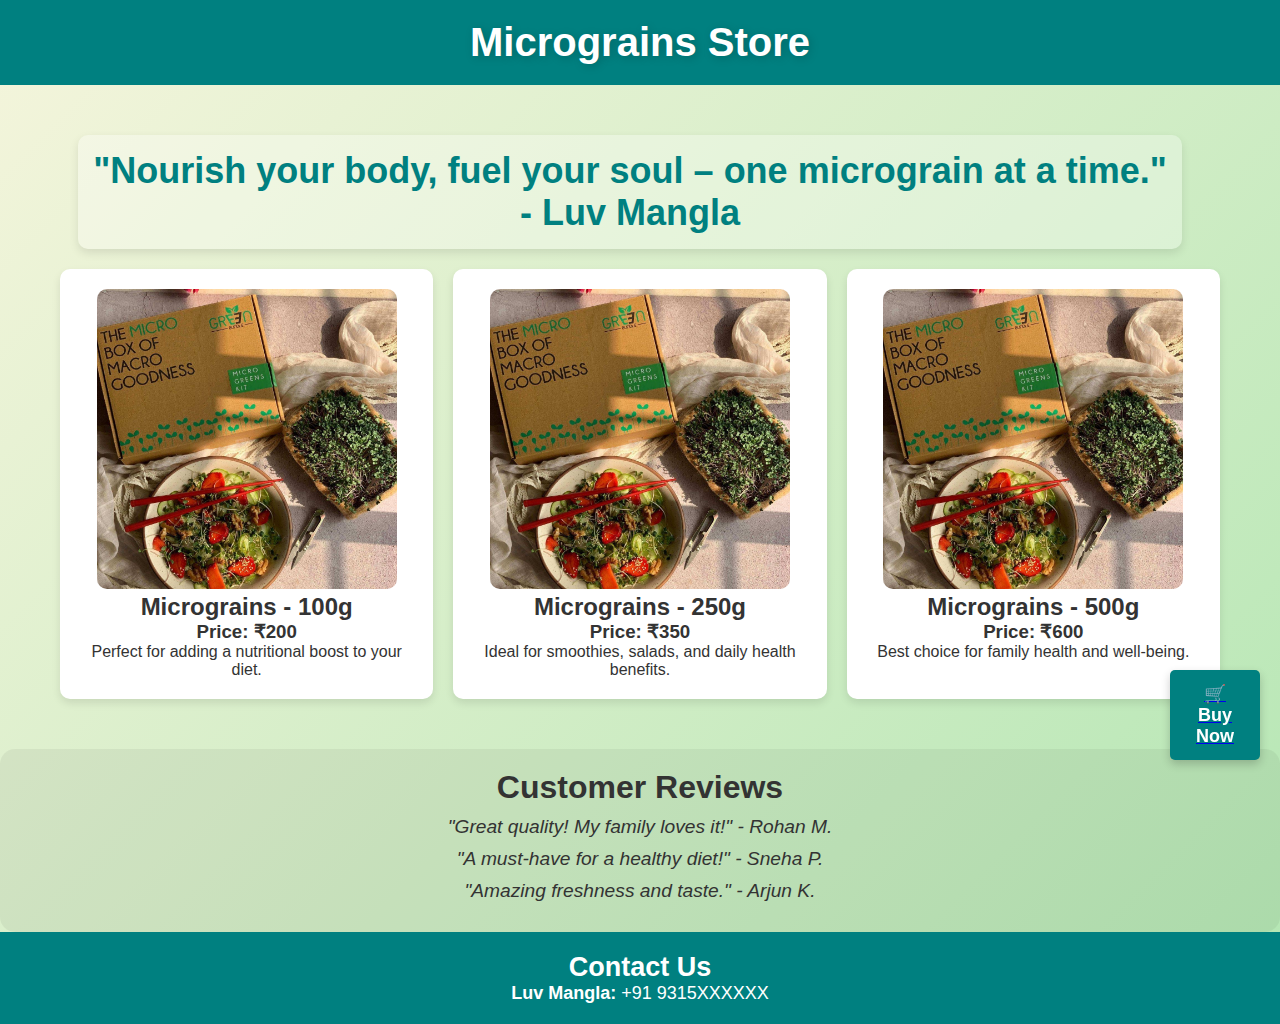
<file: index.html>
<!DOCTYPE html>
<html lang="en">
<head>
    <meta charset="UTF-8">
    <meta name="viewport" content="width=device-width, initial-scale=1.0">
    <meta name="description" content="Micrograins - Healthy Lifestyle Product">
    <title>Micrograins - Healthy Lifestyle Product</title>
    <link rel="stylesheet" href="style.css">
    <style>
        body {
            font-family: Arial, sans-serif;
            text-align: center;
            background-color: #f4f4f4;
            margin: 0;
            padding: 0;
        }
        header {
            background: #008080;
            color: white;
            padding: 20px;
            font-size: 24px;
        }
        .product-container {
            display: flex;
            flex-wrap: wrap;
            justify-content: center;
            gap: 20px;
            margin-top: 30px;
            padding: 0 20px;
        }
        .product-card {
            background: white;
            padding: 20px;
            border-radius: 10px;
            box-shadow: 0px 4px 8px rgba(0, 0, 0, 0.1);
            transition: transform 0.3s ease-in-out;
            position: relative;
            cursor: pointer;
            width: calc(33.333% - 40px);
            box-sizing: border-box;
        }
        .product-card:hover {
            transform: scale(1.05);
        }
        .product-card img {
            width: 100%;
            height: auto;
            border-radius: 10px;
        }
        .hover-message {
            position: absolute;
            bottom: -50px;
            left: 50%;
            transform: translateX(-50%);
            background: rgba(0, 128, 128, 0.9);
            color: white;
            padding: 10px;
            border-radius: 10px;
            opacity: 0;
            transition: opacity 0.3s ease-in-out, bottom 0.3s ease-in-out;
            font-size: 14px;
            width: 200px;
        }
        .product-card:hover .hover-message {
            opacity: 1;
            bottom: -80px;
        }
        .buy-now-container {
            margin: 40px 0;
        }
        .buy-now-btn {
            background-color: #008080;
            color: white;
            padding: 10px 20px;
            border: none;
            border-radius: 5px;
            cursor: pointer;
            font-size: 18px;
            transition: background-color 0.3s ease-in-out;
        }
        .buy-now-btn:hover {
            background-color: #006666;
        }
        .reviews {
            margin-top: 50px;
            padding: 20px;
            background: rgba(0, 0, 0, 0.05);
            border-radius: 15px;
        }
        .reviews h2 {
            font-size: 2rem;
            margin-bottom: 10px;
        }
        .review {
            margin: 10px 0;
            font-size: 1.2rem;
        }
        footer {
            background: #008080;
            color: white;
            padding: 20px;
            font-size: 18px;
        }
    </style>
</head>
<body>
    <header>
        <h1>Micrograins Store</h1>
    </header>
    
    <main>
        <section class="product-container">
            <div class="healthy-quote">
                <h2>"Nourish your body, fuel your soul – one micrograin at a time." <br> - Luv Mangla</h2>
            </div>
            <div class="product-row"> </div>

            <article class="product-card">
                <img src="micrograins.jpg" alt="Micrograins - 100g package">
                <h2>Micrograins - 100g</h2>
                <h3>Price: ₹200</h3>
                <p>Perfect for adding a nutritional boost to your diet.</p>
                <div class="hover-message">Rich in proteins, vitamins, and essential minerals!</div>
            </article>
            
            <article class="product-card">
                <img src="micrograins.jpg" alt="Micrograins - 250g package">
                <h2>Micrograins - 250g</h2>
                <h3>Price: ₹350</h3>
                <p>Ideal for smoothies, salads, and daily health benefits.</p>
                <div class="hover-message">Boosts immunity and enhances digestion!</div>
            </article>
            
            <article class="product-card">
                <img src="micrograins.jpg" alt="Micrograins - 500g package">
                <h2>Micrograins - 500g</h2>
                <h3>Price: ₹600</h3>
                <p>Best choice for family health and well-being.</p>
                <div class="hover-message">Packed with antioxidants for a healthy lifestyle!</div>
            </article>
        </section>

        <div class="buy-now-container">
            <a href="https://forms.gle/y4fJmFmBo4C53ma46" target="_blank">
                <button class="buy-now-btn">🛒 Buy Now</button>

            </a>
        </div>
        

        <section class="reviews">
            <h2>Customer Reviews</h2>
            <p class="review">"Great quality! My family loves it!" - Rohan M.</p>
            <p class="review">"A must-have for a healthy diet!" - Sneha P.</p>
            <p class="review">"Amazing freshness and taste." - Arjun K.</p>
        </section>
    </main>

    <footer>
        <h2>Contact Us</h2>
        <p><strong>Luv Mangla:</strong> +91 9315XXXXXX</p>
    </footer>
</body>
</html>
</file>
<file: style.css>
/* some default styles */
* {
    margin: 0;
    padding: 0;
    box-sizing: border-box;
    font-family: 'Poppins', sans-serif;
    scroll-behavior: smooth;
}

/*  Background Styling */
body {
    background: linear-gradient(135deg, #f5f5dc, #b3e6b3);
 /* Updated background */
    color: #333;
    text-align: center;
    padding: 20px;
}

/* Smooth Fade-in Animation */
@keyframes fadeIn {
    from { opacity: 0; transform: translateY(20px); }
    to { opacity: 1; transform: translateY(0); }
}

/* Header Styling */
h1 {
    font-size: 2.5rem;
    color: #fff;
    text-shadow: 2px 2px 10px rgba(0, 0, 0, 0.2);
    animation: fadeIn 1s ease-in-out;
}

/*  Animated Button */
button {
    background: #ff6f61;
    color: white;
    padding: 12px 24px;
    border: none;
    border-radius: 25px;
    font-size: 1.2rem;
    cursor: pointer;
    transition: 0.3s;
    box-shadow: 0px 4px 10px rgba(0, 0, 0, 0.2);
}

button:hover {
    background: #ff3b2f;
    transform: scale(1.1);
}

/*  Image Hover Effect */
img {
    width: 100%;
    max-width: 300px; /* Reduced image size */
    border-radius: 20px;
    transition: 0.4s;
}

img:hover {
    transform: scale(1.05);
    box-shadow: 0px 8px 20px rgba(0, 0, 0, 0.3);
}

/* Contact Section */
.contact {
    margin-top: 50px;
    padding: 20px;
    background: rgba(0, 0, 0, 0.1);
    border-radius: 15px;
    animation: fadeIn 1.5s ease-in-out;
}

.contact h2 {
    font-size: 2rem;
    margin-bottom: 10px;
}

/* Customer Reviews Section */
.reviews {
    margin-top: 50px;
    padding: 20px;
    background: rgba(0, 0, 0, 0.05);
    border-radius: 15px;
    animation: fadeIn 1.5s ease-in-out;
    position: relative;
}

.reviews h2 {
    font-size: 2rem;
    margin-bottom: 10px;
}

.review {
    margin: 10px 0;
    font-size: 1.2rem;
    font-style: italic;
}

/* Buy Now Button - Positioned Above Reviews */
.buy-now-container {
    position: fixed;
    bottom: 100px; /* Raised higher to align with reviews heading */
    right: 20px;
    z-index: 1000;
}

.buy-now-btn {
    width: 90px;
    height: 90px;
    background: #008080;
    color: white;
    border: none;
    border-radius: 50%;
    font-size: 16px;
    font-weight: bold;
    cursor: pointer;
    display: flex;
    align-items: center;
    justify-content: center;
    text-align: center;
    flex-direction: column;
    box-shadow: 0px 4px 10px rgba(0, 0, 0, 0.2);
    transition: transform 0.3s ease-in-out, background-color 0.3s ease-in-out;
}

.buy-now-btn:hover {
    background-color: #006666;
    transform: scale(1.1);
}

/*  Responsive Design */
@media (max-width: 768px) {
    h1 {
        font-size: 2rem;
    }
    
    button {
        font-size: 1rem;
        padding: 10px 20px;
    }
    
    img {
        max-width: 250px; /* Smaller images for mobile */
    }
    
    .buy-now-btn {
        width: 70px;
        height: 70px;
        font-size: 14px;
    }
}

.healthy-quote {
    margin-top: 20px;
    padding: 15px;
    font-size: 1.5rem;
    font-weight: bold;
    color: #008080; /* Matches your theme */
    text-align: center;
    background: rgba(255, 255, 255, 0.3);
    border-radius: 10px;
    box-shadow: 0px 4px 10px rgba(0, 0, 0, 0.1);
}
</file>
